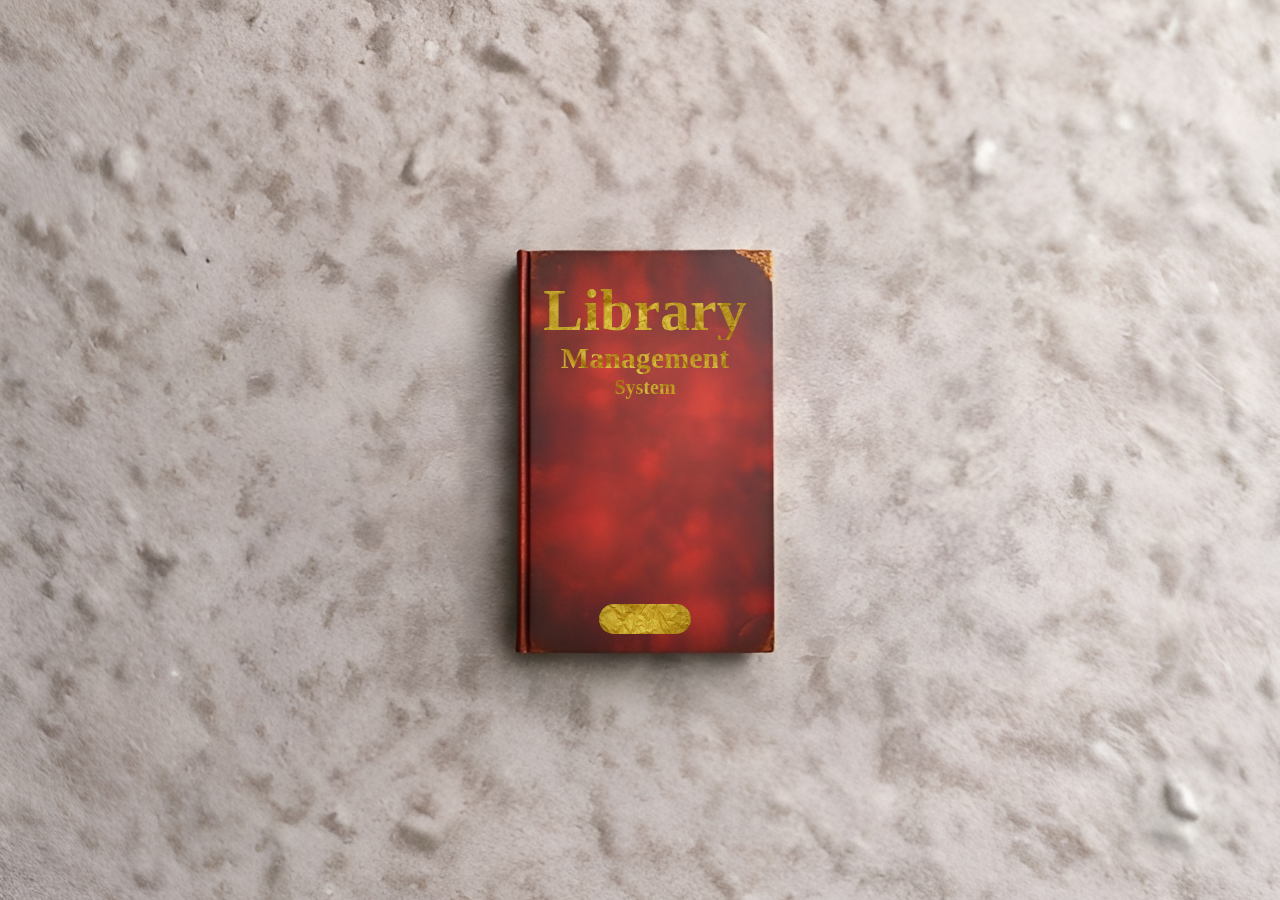
<file: index.html>
<html>
<head>
    <title>Home</title>
    <link rel="stylesheet" href="Home.css">
</head>
<body>
    <div class="cover">
        <div class="Book">
            <div class="bookIndex">
                <div class="cb1">
                    <p><b>Library</b></p><br>
                </div>
                <div class="cb2">
                    <p><b>Management</b></p>
                </div>
                <div class="cb3">
                    <p><b>System</b></p>
                </div>
            </div>
            <div class="button">
                <div class="cb4">
                    <p><a href="registeration.html">Register</a></p>
                </div>
            </div>
        </div>
    </div>
</body>
</html>
</file>
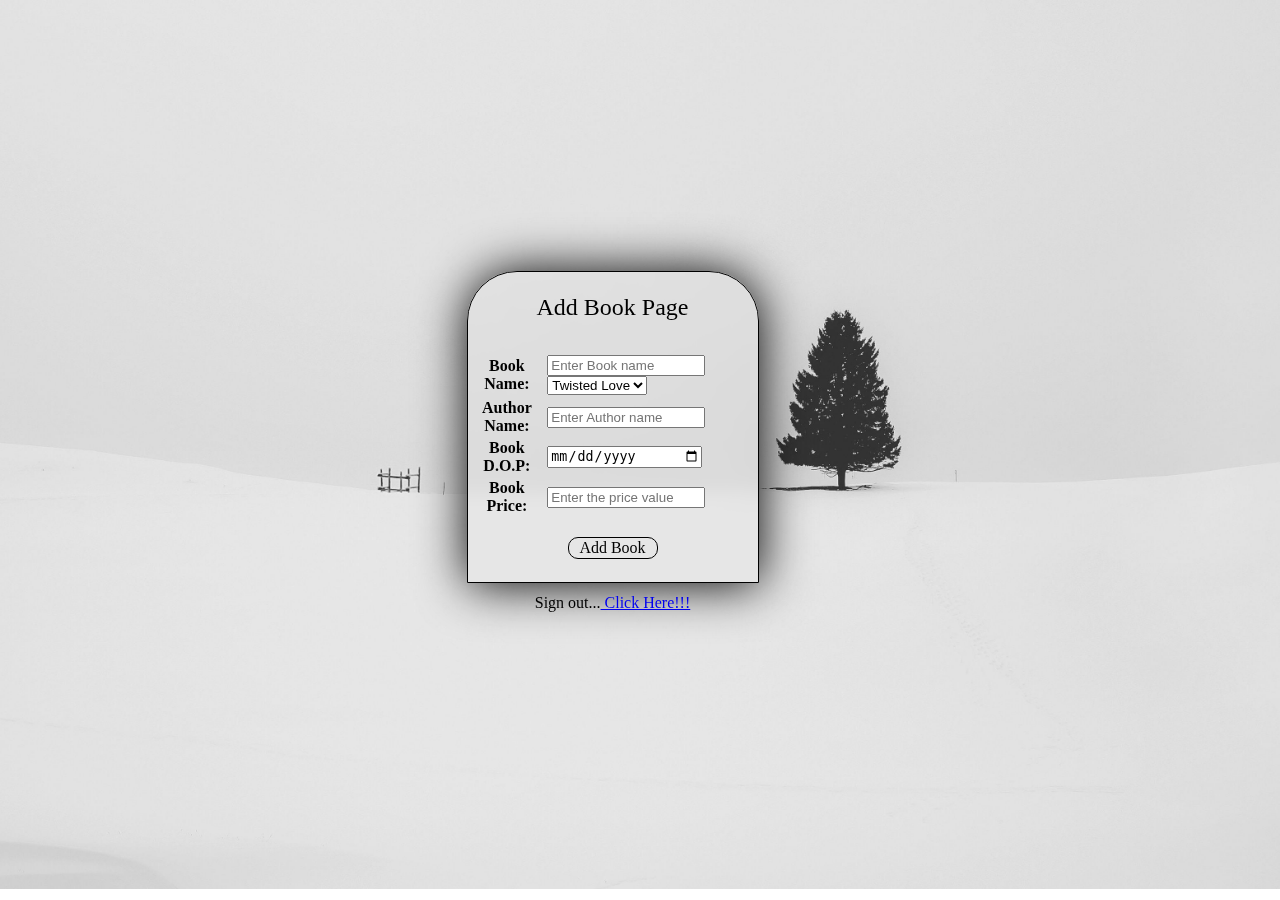
<file: AddBook.html>
<!DOCTYPE html>
<html lang="en">
<head>
    <meta charset="UTF-8">
    <meta name="viewport" content="width=device-width, initial-scale=1.0">
    <title>RegistrationPage</title>
    <link rel="stylesheet" href="addBook.css">
    <link rel="preconnect" href="https://fonts.googleapis.com">
<link rel="preconnect" href="https://fonts.gstatic.com" crossorigin>
<link href="https://fonts.googleapis.com/css2?family=Noto+Serif+Hentaigana:wght@200..900&display=swap" rel="stylesheet">
</head>
<body>
     <div class="main">
        <div class="box">
            <div class="heading">
                <p style="font-size: x-large;">Add Book Page</p>
            </div>
            <div class="table">
                <table>
                    <tr>
                        <th>
                            <label>Book Name: </label>
                        </th>
                        <td>
                            <input class="input" list="BookName" placeholder="Enter Book name" required>
                            <select name="BookName" id=" BookName">
                                <option value="Twisted Love">Twisted Love</option>
                                <option value="Twisted Hate">Twisted Hate</option>
                                <option value="Twisted fate">Twisted fate</option>
                            </select>
                        </td>
                    </tr>
                    <tr>
                        <th>
                            <label>Author Name: </label>
                        </th>
                        <td>
                            <input class="input" type="text" placeholder="Enter Author name" required>
                        </td>
                    </tr>
                    
                    <tr>
                        <th>
                            <label>Book D.O.P: </label>
                        </th>
                        <td>
                            <input class="input" type="date">
                        </td>
                    </tr>
                    <tr>
                        <th>
                            <label>Book Price: </label>
                        </th>
                        <td>
                            <input class="input" type="text" placeholder="Enter the price value" required>
                        </td>
                    </tr>
                </table>
            </div>
            <div class="submit">
                 <a class="submit-a" href="index.html">Add Book</a>
            </div>
            <div class="Regpage">
                <p>Sign out...<a href="index.html"> Click Here!!!</a></p>
                <p></p>
            </div>
        </div>
     </div>
</body>
</html>
</file>
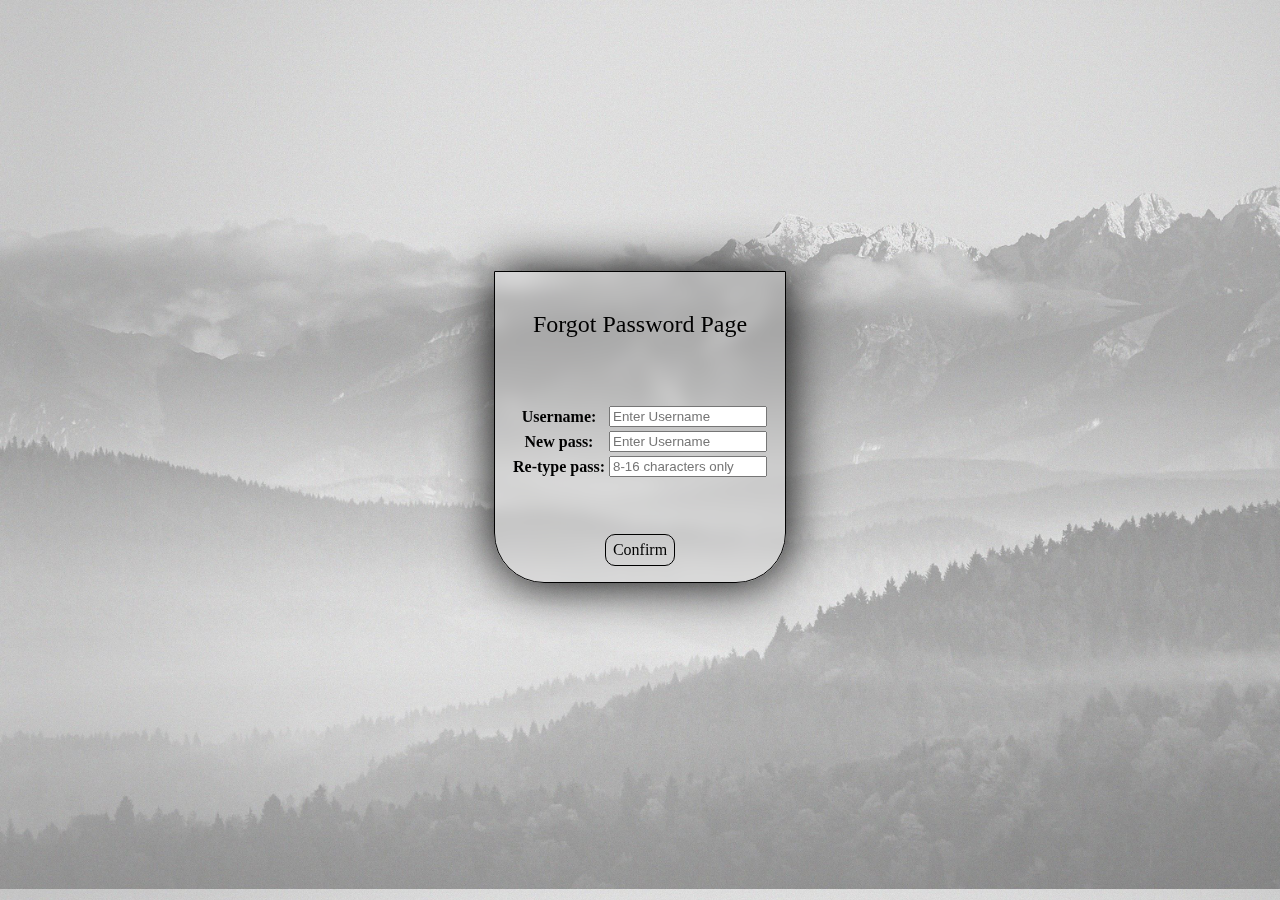
<file: forgot.html>
<!DOCTYPE html>
<html lang="en">
<head>
    <meta charset="UTF-8">
    <meta name="viewport" content="width=device-width, initial-scale=1.0">
    <title>Forgot page</title>
    <link rel="stylesheet" href="forgot.css">
</head>
<body>
     <div class="main">
        <div class="box">
            <div class="heading">
                <p style="font-size: x-large;">Forgot Password Page</p>
            </div>
            <div class="table">
                <table>
                    <tr>
                        <th>
                            <label>Username: </label>
                        </th>
                        <td>
                            <input class="input" type="text" placeholder="Enter Username" required>
                        </td>
                    </tr>
                    <tr>
                        <th>
                            <label>New pass: </label>
                        </th>
                        <td>
                            <input class="input" type="text" placeholder="Enter Username" required>
                        </td>
                    </tr>
                    
                    <tr>
                        <th>
                            <label>Re-type pass: </label>
                        </th>
                        <td>
                            <input class="input" type="password" placeholder="8-16 characters only" minlength="8" maxlength="16" required>
                        </td>
                    </tr>
                </table>
            </div>
            <div class="submit">
                 <a class="submit-a" href="Login.html">Confirm</a>
            </div>
            
        </div>
     </div>
</body>
</html>
</file>
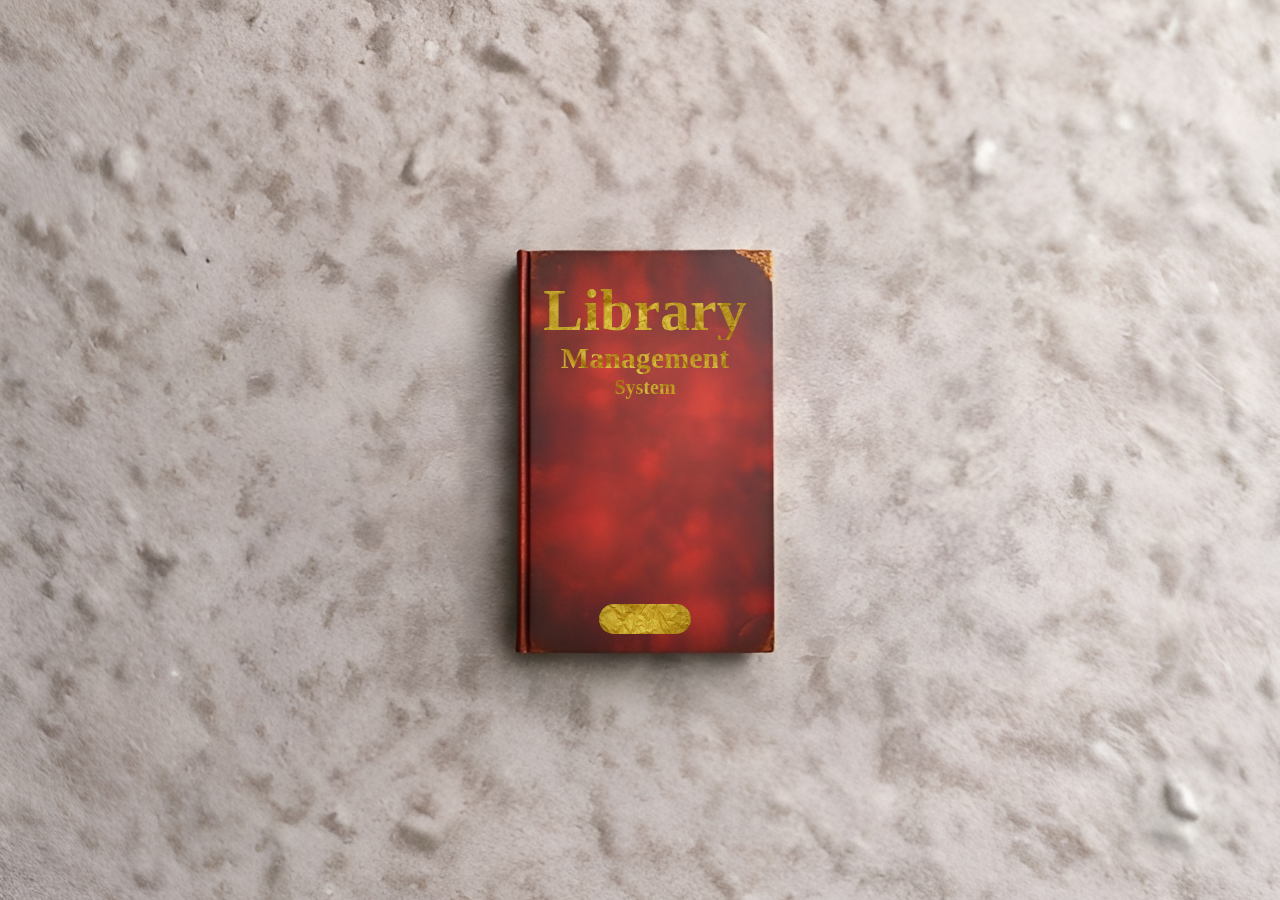
<file: Home.html>
<html>
<head>
    <title>Home</title>
    <link rel="stylesheet" href="Home.css">
</head>
<body>
    <div class="cover">
        <div class="Book">
            <div class="bookIndex">
                <div class="cb1">
                    <p><b>Library</b></p><br>
                </div>
                <div class="cb2">
                    <p><b>Management</b></p>
                </div>
                <div class="cb3">
                    <p><b>System</b></p>
                </div>
            </div>
            <div class="button">
                <div class="cb4">
                    <p><a href="registeration.html">Register</a></p>
                </div>
            </div>
        </div>
    </div>
</body>
</html>
</file>
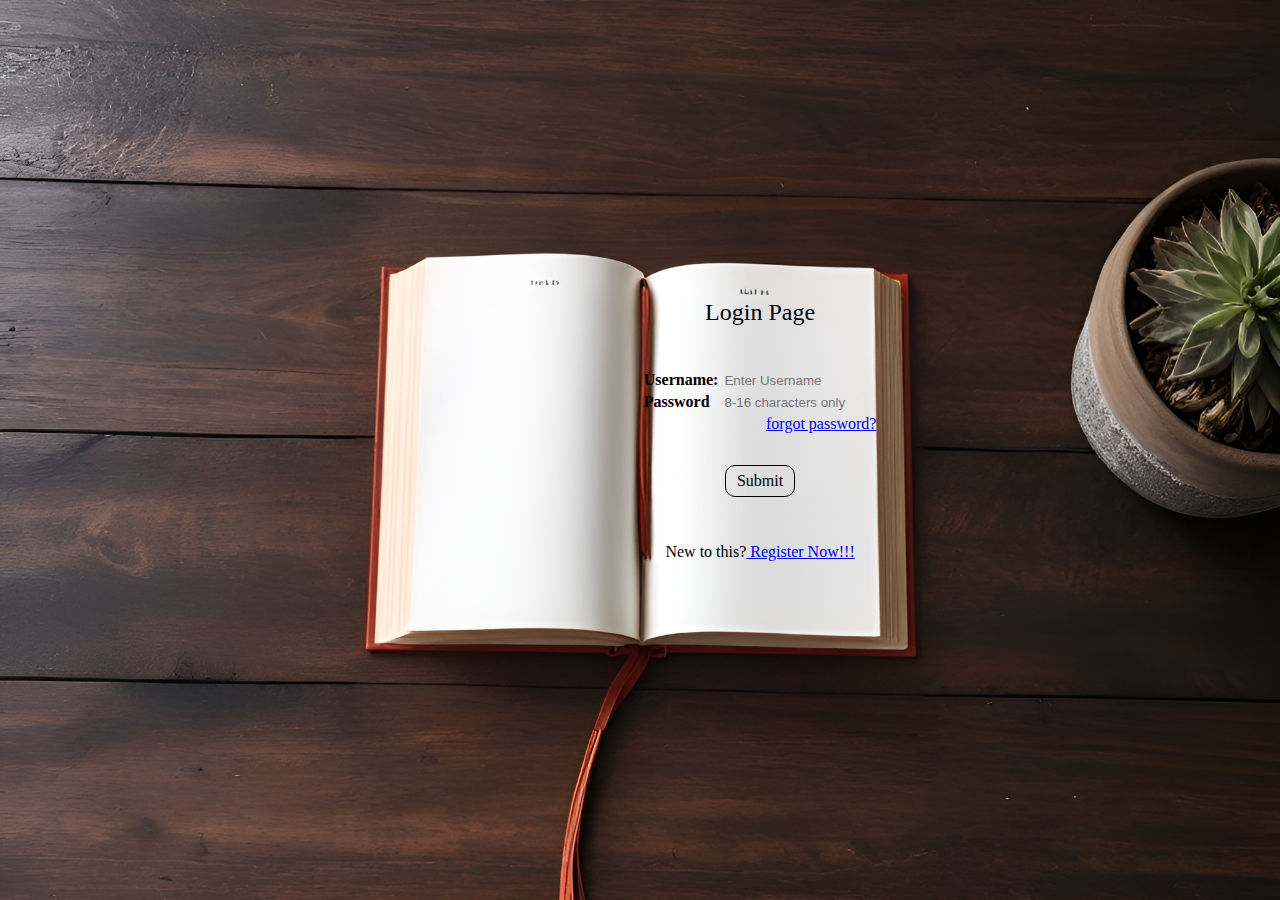
<file: Login.html>
<!DOCTYPE html>
<html lang="en">
<head>
    <meta charset="UTF-8">
    <meta name="viewport" content="width=device-width, initial-scale=1.0">
    <title>LoginPage</title>
    <link rel="stylesheet" href="Login.css">
</head>
<body>
     <div class="main">
        <div class="box">
            <div class="heading">
                <p style="font-size: x-large;">Login Page</p>
            </div>
            <div class="table">
                <table>
                    <tr>
                        <th>
                            <label>Username: </label>
                        </th>
                        <td>
                            <input class="input" type="text" placeholder="Enter Username" required>
                        </td>
                    </tr>
                    <tr>
                        <th>
                            <label>Password</label>
                        </th>
                        <td>
                            <input class="input" type="password" placeholder="8-16 characters only" minlength="8" maxlength="16" required>
                        </td>
                    </tr>
                    <tr>
                        <th></th>
                        <td style = "text-align: right;">
                            <a href="forgot.html">forgot password?</a>
                        </td>
                    </tr>
                </table>
            </div>
            <div class="submit">
                 <a class="submit-a" href="AddBook.html">Submit</a>
            </div>
            <div class="Regpage">
                <p>New to this?<a href="registeration.html"> Register Now!!!</a></p>
                <p></p>
            </div>
        </div>
     </div>
</body>
</html>
</file>
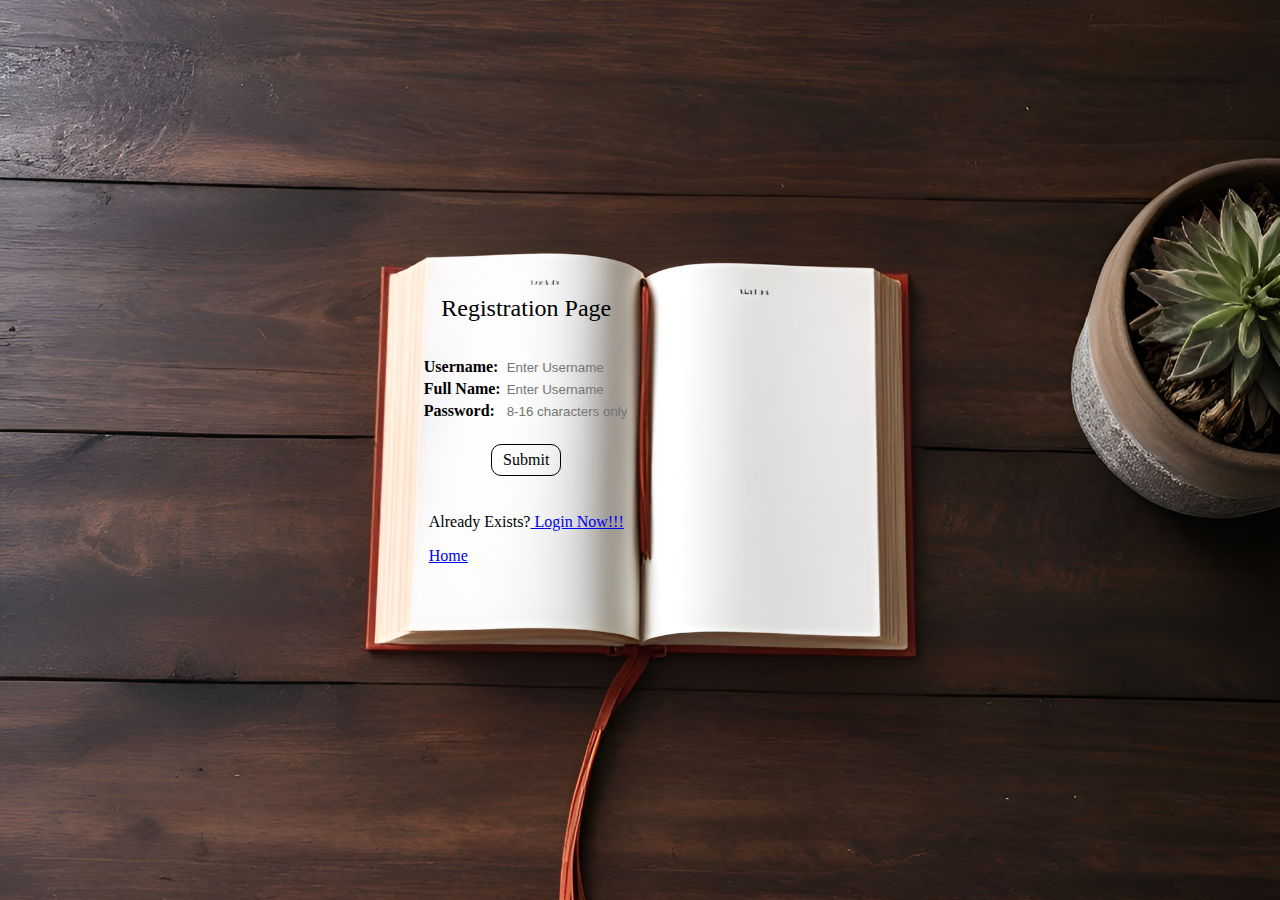
<file: registeration.html>
<!DOCTYPE html>
<html>
<head>
    <title>RegistrationPage</title>
    <link rel="stylesheet" href="Registration.css">
</head>
<body>
     <div class="main">
        <div class="box">
            <div class="heading">
                <p style="font-size: x-large;">Registration Page</p>
            </div>
            <div class="table">
                <table>
                    <tr>
                        <th>
                            <label>Username: </label>
                        </th>
                        <td>
                            <input class="input" type="text" placeholder="Enter Username" required>
                        </td>
                    </tr>
                    <tr>
                        <th>
                            <label>Full Name: </label>
                        </th>
                        <td>
                            <input class="input" type="text" placeholder="Enter Username" required>
                        </td>
                    </tr>
                    
                    <tr>
                        <th>
                            <label>Password: </label>
                        </th>
                        <td>
                            <input class="input" type="password" placeholder="8-16 characters only" minlength="8" maxlength="16" required>
                        </td>
                    </tr>
                </table>
            </div>
            <div class="submit">
                 <a class="submit-a" href="Login.html">Submit</a>
            </div>
            <div class="Regpage">
                <p>Already Exists?<a href="Login.html"> Login Now!!!</a></p>
                <p><a href="Home.html">Home</a></p>
            </div>
        </div>
     </div>
</body>
</html>
</file>
<file: Home.css>
body{
    /* margin: 0px; */
    background: url(homebg.png);
    background-size: cover;
    background-position: center;
    background-repeat: no-repeat;
    background-attachment: fixed;

}
.cover{
    height: 100%;
    width: 100%;
     
    display: flex;
    justify-content:center ;
    align-items: center;
}
.book{
    margin-left: 10px;
    width: 250px;
    height: 400px;
    display: flex;
    flex-direction: column;
    align-items: center;
    justify-content: center;
     
}
.bookindex{
    width: 100%;
    height: 100%;
     
    display: flex;
    flex-direction: column;
    align-items: center;
}
.cb1{
    height: 60px;
    width: 90%;
    display: flex;
    margin-top: 30px;
    justify-content:center ;
    font-size: 60px;
    align-items: center;
     
    background-image: url(welcome.jpeg);
    background-size: cover;
    color: transparent;
    background-clip: text;
    font-family: serif;
    /* text-shadow: 1px 1px 50px black; */
}
.cb2{
    height: 35px;
    width: 90%;
    display: flex;
    justify-content:center ;
    font-size: 30px;
    align-items: center;
     
    background-image: url(welcome.jpeg);
    background-size: cover;
    color: transparent;
    background-clip: text;
    font-family: serif;
    /* text-shadow: 1px 1px 50px black; */
}
.cb3{
    height: 25px;
    width: 90%;
    display: flex;
    justify-content:center ;
    font-size: 20px;
    align-items: center;
     
    background-image: url(welcome.jpeg);
    background-size: cover;
    color: transparent;
    background-clip: text;
    font-family: serif;
    /* text-shadow: 1px 1px 50px black; */
}
.cb4 p{
    height: 30px;
    width: 92px;
    display: flex;
    justify-content: center;
    align-items: center;
}
a{
    width: 100%;
    height: 100%;
    display: flex;
    justify-content: center;
    align-items: center;
     font-size: 20px;
    border-radius: 25px; 
    background-image: url(welcome.jpeg);
    background-size: cover;
    color: transparent;
    font-family: serif;

}
a:hover{
    background-image: url(welcome.jpeg);
    background-size: cover;
    background-clip: none;
    color: transparent;
    background-clip: text;
}
</file>
<file: addBook.css>
body{
    height:97vh ;
    background-image: url(addbook.jpg);
    background-repeat: no-repeat;
    background-size: cover;
    background-position: center;
    
}
.main{
    height: 100%;
    background: transparent;
    display: flex;
    justify-content: center;
    align-items: center;
    
}
.box{
    height: 310px;
    width: 290px;
    margin-bottom: 35px;
    margin-right: 55px;
    backdrop-filter: blur(8px);
    border-top-right-radius: 50px;
    border-top-left-radius: 50px;
    box-shadow: 1px 1px 50px black;
    border: 1px solid black;
    display: flex;
    flex-direction: column;
    justify-content: space-around;
    gap: 20px;
    align-items: center;
}
.heading{
    margin-top: 10px;
    /* border: 1px solid black; */
    height: 50px;
    display: flex;
    font-family: 'Times New Roman', Times, serif;
    align-items: center;
     
}
.input{
    width: 150px;
}
.submit{
    display: flex;
    justify-content: center;
    align-items: center;
    height: 30px;
    width: 90px;
    /* border: 1px solid black; */

}
.submit-a{
    display: flex;
    justify-content: center;
    align-items: center;
    height: 100%;
    width: 100%;
    border: 1px solid black;
    border-radius: 10px;
    color: black;
    text-decoration: none;
}
.submit-a:hover{
    background-color: orange;
    color: rgb(0, 0, 0);
    border: none;
    box-shadow: 1px 1px 5px black;

}
</file>
<file: forgot.css>
body{
    height:97vh ;
    background-image: url(forgot.jpg);
    /* background-repeat: no-repeat; */
    background-size: cover;
    
}
.main{
    height: 100%;
    background: transparent;
    /* border: 1px solid red; */
    display: flex;
    justify-content: center;
    align-items: center;
    
}
.box{
    height: 310px;
    width: 290px;
    margin-bottom: 35px;
    /* margin-right: 32%; */
    backdrop-filter: blur(8px);
    border-bottom-right-radius: 50px;
    border-bottom-left-radius: 50px;
    box-shadow: 1px 1px 50px black;
    border: 1px solid black;
    display: flex;
    flex-direction: column;
    justify-content: space-around;
    gap: 20px;
    align-items: center;
}
.heading{
    margin-top: 10px;
    /* border: 1px solid black; */
    height: 50px;
    display: flex;
    font-family: 'Times New Roman', Times, serif;
    align-items: center;
}
.input{
    width: 150px;
}
.submit{
    display: flex;
    justify-content: center;
    align-items: center;
    height: 30px;
    width: 70px;
    /* border: 1px solid black; */

}
.submit-a{
    display: flex;
    justify-content: center;
    align-items: center;
    height: 100%;
    width: 100%;
    border: 1px solid black;
    border-radius: 10px;
    color: black;
    text-decoration: none;
}
.submit-a:hover{
    background-color: orange;
    color: rgb(0, 0, 0);
    border: none;
    box-shadow: 1px 1px 5px black;

}
</file>
<file: Login.css>
body{
    height:97vh ;
    background-image: url(RegistrationBg.png);
    background-repeat: no-repeat;
    background-size: cover;
    background-position: center;
    
}
.main{
    height: 100%;
    background: transparent;
    /* border: 1px solid red; */
    display: flex;
    justify-content: center;
    align-items: center;
    
}
.box{
    height: 310px;
    width: 290px;
    margin-bottom: 35px;
    margin-left: 19%;
    /* backdrop-filter: blur(8px); */
    border-top-left-radius: 50px;
    border-bottom-right-radius: 50px;
    /* box-shadow: 1px 1px 50px black; */
    /* border: 1px solid black; */
    display: flex;
    flex-direction: column;
    justify-content: space-around;
    gap: 20px;
    align-items: center;
}
.heading{
    margin-top: 10px;
    /* border: 1px solid black; */
    height: 50px;
    display: flex;
    font-family: 'Times New Roman', Times, serif;
    align-items: center;
}
label{
    display: flex;

}
input{
    width: 150px;
    border: none;
    background: none;

}
.submit{
    display: flex;
    justify-content: center;
    align-items: center;
    height: 30px;
    width: 70px;
    /* border: 1px solid black; */

}
.submit-a{
    display: flex;
    justify-content: center;
    align-items: center;
    height: 100%;
    width: 100%;
    border: 1px solid black;
    border-radius: 10px;
    color: black;
    text-decoration: none;
}
.submit-a:hover{
    background-color: black;
    color: white;
}
</file>
<file: Registration.css>
body{
    height:97vh ;
    background-image: url(RegistrationBg.png);
    background-repeat: no-repeat;
    background-size: cover;
    background-position: center;
    
}
.main{
    height: 100%;
    background: transparent;
    /* border: 1px solid red; */
    display: flex;
    justify-content: center;
    align-items: center;
    
}
.box{
    height: 310px;
    width: 290px;
    margin-bottom: 35px;
    margin-right: 18%;
    /* backdrop-filter: blur(8px); */
    border-top-right-radius: 50px;
    border-bottom-left-radius: 50px;
    /* box-shadow: 1px 1px 50px black; */
    /* border: 1px solid black; */
    display: flex;
    flex-direction: column;
    justify-content: space-around;
    gap: 20px;
    align-items: center;
}
.heading{
    margin-top: 10px;
    /* border: 1px solid black; */
    height: 50px;
    display: flex;
    font-family: 'Times New Roman', Times, serif;
    align-items: center;
}
label{
    display: flex;

}
input{
    width: 120px;
    border: none;
    background: none;

}
.submit{
    display: flex;
    justify-content: center;
    align-items: center;
    height: 30px;
    width: 70px;
    /* border: 1px solid black; */

}
.submit-a{
    display: flex;
    justify-content: center;
    align-items: center;
    height: 100%;
    width: 100%;
    border: 1px solid black;
    border-radius: 10px;
    color: black;
    text-decoration: none;
}
.submit-a:hover{
    background-color: green;
    color: black;
    border: none;
    box-shadow: 1px 1px 5px black;
}
</file>
